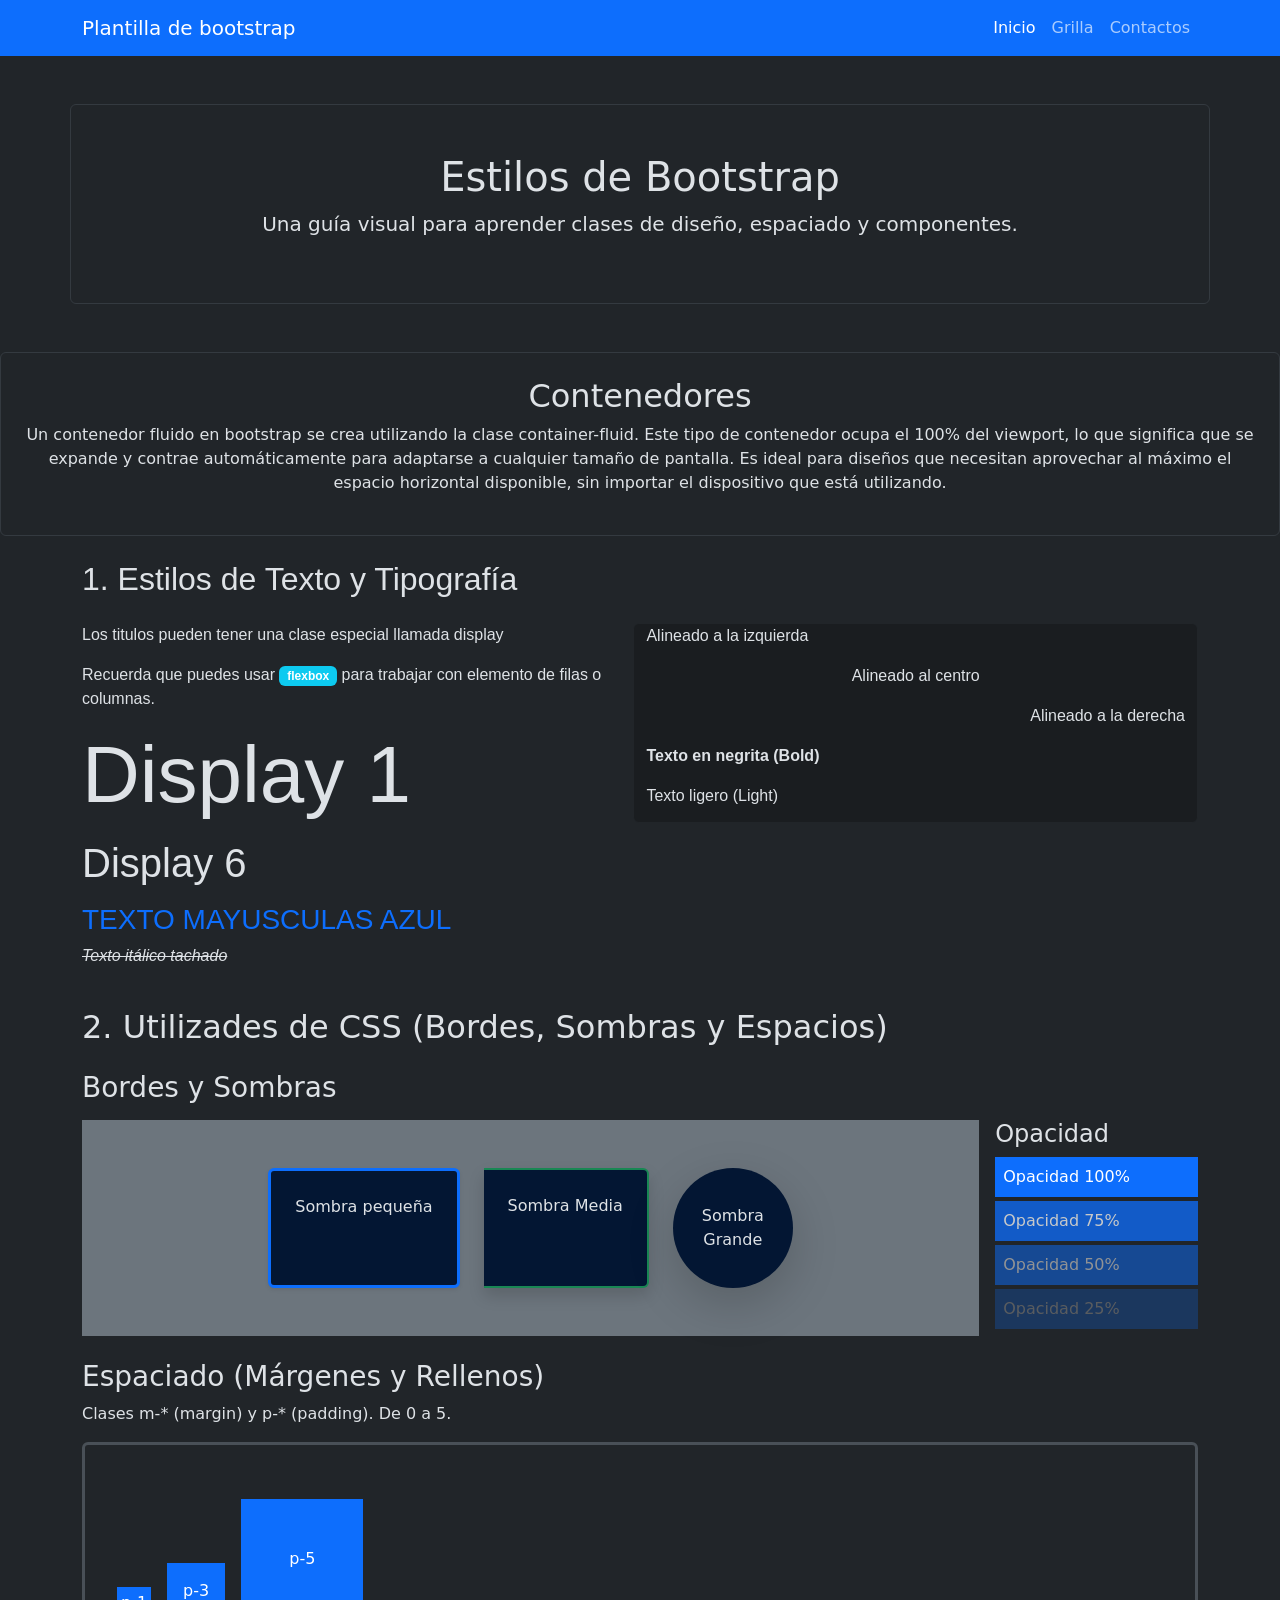
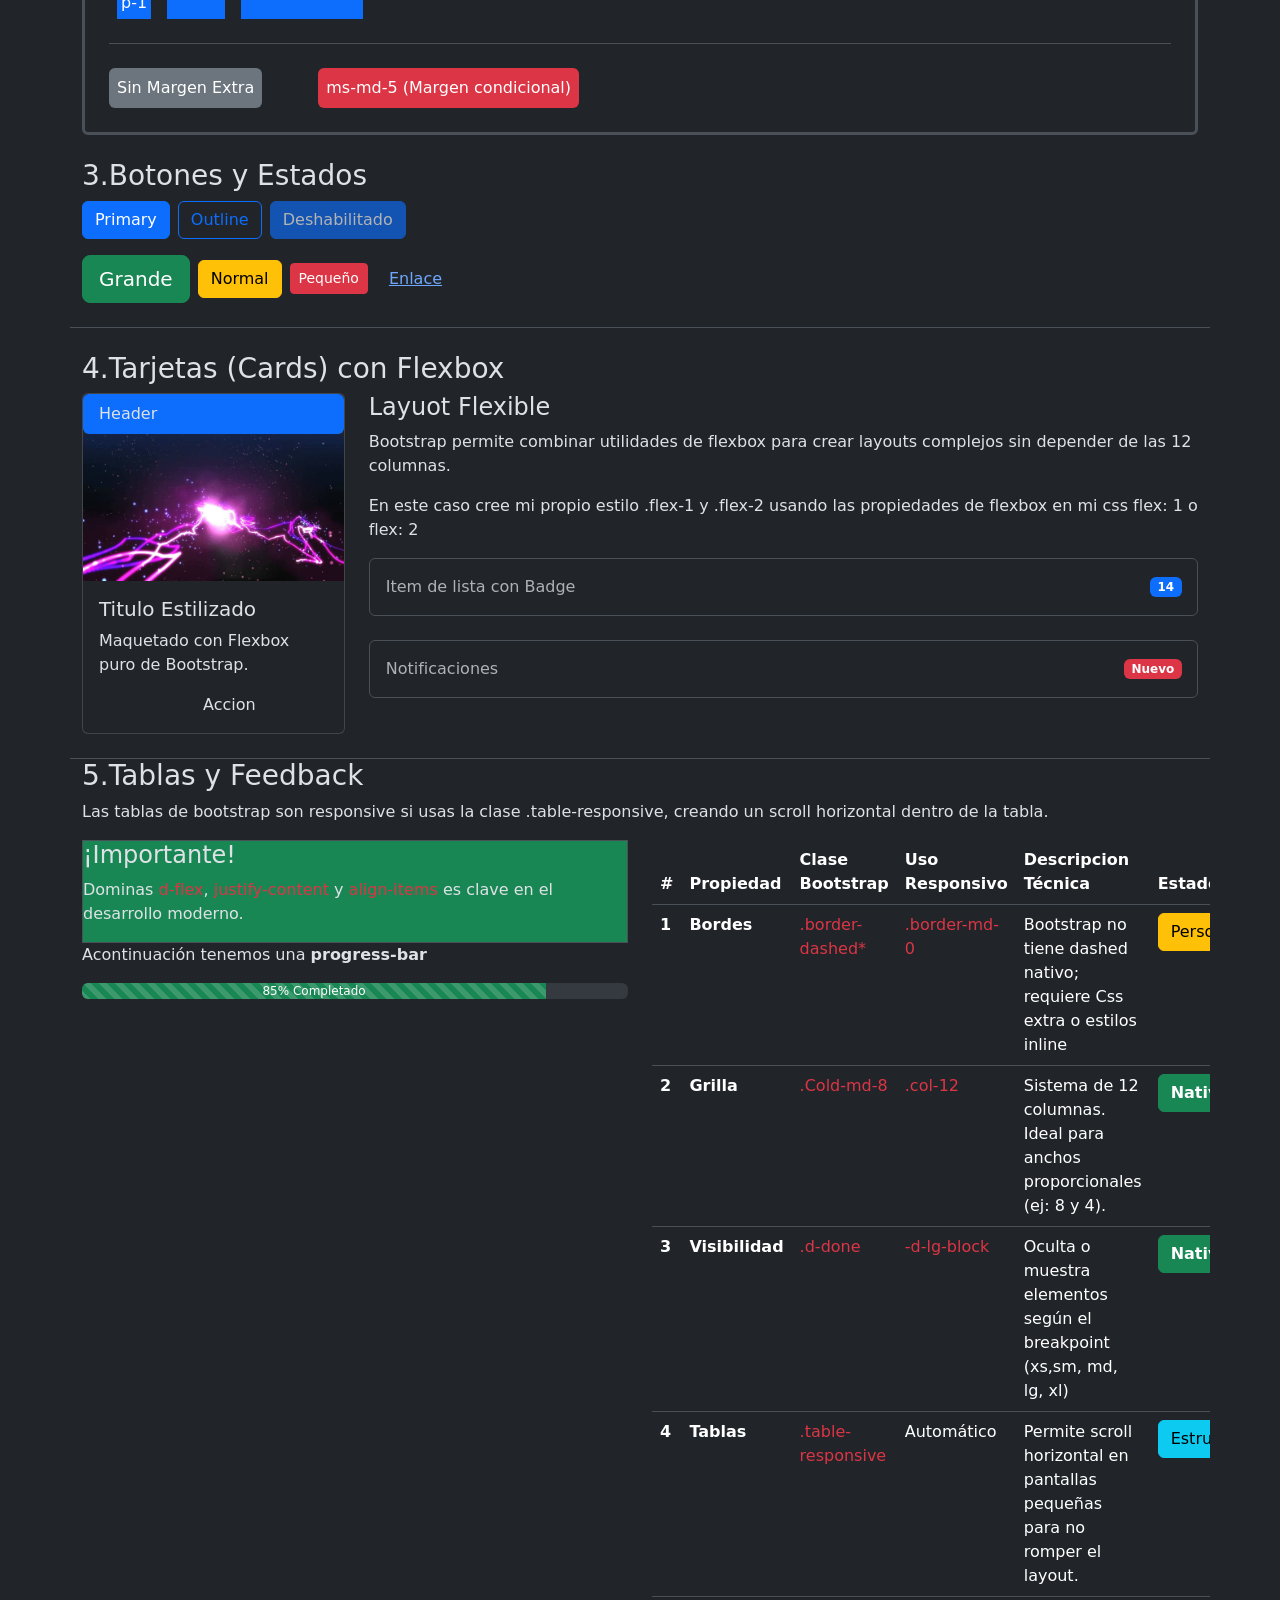
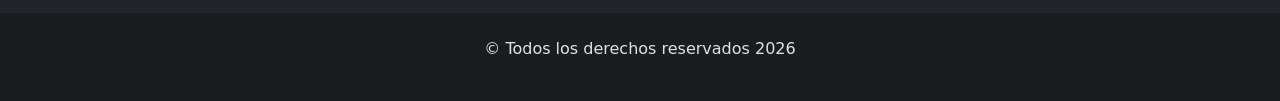
<file: index.html>
<!doctype html>
<html lang="es" data-bs-theme="dark">
  <head>
    <meta charset="UTF-8" />
    <meta name="viewport" content="width=device-width, initial-scale=1.0" />
    <meta name="description" content="Plantilla de componentes de bootstrap" />
    <meta name="author" content="Molina Florencia" />
    <link
      href="https://cdn.jsdelivr.net/npm/bootstrap@5.3.8/dist/css/bootstrap.min.css"
      rel="stylesheet"
      integrity="sha384-sRIl4kxILFvY47J16cr9ZwB07vP4J8+LH7qKQnuqkuIAvNWLzeN8tE5YBujZqJLB"
      crossorigin="anonymous"
    />
    <link rel="stylesheet" href="./css/style.css" />
    <title>Plantilla de bootstrap</title>
  </head>
  <body>
    <header>
      <nav class="navbar bg-primary navbar-expand-lg">
        <div class="container">
          <a href="./index.html" class="navbar-brand">Plantilla de bootstrap</a>
          <button
            class="navbar-toggler"
            data-bs-toggle="collapse"
            data-bs-target="#opcionesMenu"
          >
            <span class="navbar-toggler-icon"></span>
          </button>
          <div class="collapse navbar-collapse" id="opcionesMenu">
            <ul class="navbar-nav ms-auto">
              <li class="nav-item">
                <a class="nav-link active" href="./index.html">Inicio</a>
              </li>
              <li class="nav-item">
                <a class="nav-link" href="./pages/grilla.html">Grilla</a>
              </li>
              <li class="nav-item">
                <a class="nav-link" href="./pages/contactos.html">Contactos</a>
              </li>
            </ul>
          </div>
        </div>
      </nav>
    </header>
    <main>
      <!-- contenedores -->
      <section>
        <article>
          <div
            class="container p-5 border border-dark-subtle rounded mx-auto my-5 text-center"
          >
            <h1>Estilos de Bootstrap</h1>
            <p class="lead">
              Una guía visual para aprender clases de diseño, espaciado y
              componentes.
            </p>
          </div>
          <div
            class="container-fluid border border-dark-subtle rounded text-center p-4"
          >
            <h2>Contenedores</h2>
            <p>
              Un contenedor fluido en bootstrap se crea utilizando la clase
              container-fluid. Este tipo de contenedor ocupa el 100% del
              viewport, lo que significa que se expande y contrae
              automáticamente para adaptarse a cualquier tamaño de pantalla. Es
              ideal para diseños que necesitan aprovechar al máximo el espacio
              horizontal disponible, sin importar el dispositivo que está
              utilizando.
            </p>
          </div>
        </article>
      </section>
      <!-- elementos de bootstrap -->
      <section>
        <article id="typography" class="container my-4 row-cols-1">
          <h2 class="mb-4">1. Estilos de Texto y Tipografía</h2>
          <div class="d-flex flex-column flex-md-row">
            <div class="w-100">
              <p>Los titulos pueden tener una clase especial llamada display</p>
              <p>
                Recuerda que puedes usar
                <span class="badge text-bg-info text-white">flexbox</span> para
                trabajar con elemento de filas o columnas.
              </p>
              <p class="display-1">Display 1</p>
              <p class="display-6">Display 6</p>
              <p class="h3 text-primary text-uppercase">
                texto mayusculas azul
              </p>
              <p class="text-decoration-line-through fst-italic">
                Texto itálico tachado
              </p>
            </div>
            <div
              class="w-100 container border border-dark rounded bg-dark-subtle medidas"
            >
              <p>Alineado a la izquierda</p>
              <p class="text-center">Alineado al centro</p>
              <p class="text-end">Alineado a la derecha</p>
              <p class="fw-bold">Texto en negrita (Bold)</p>
              <p class="fw-light">Texto ligero (Light)</p>
            </div>
          </div>
        </article>
        <!-- sombras  -->
        <article class="container my-4 row-cols-1">
          <h2 class="mb-4">
            2. Utilizades de CSS (Bordes, Sombras y Espacios)
          </h2>
          <h3 class="mb-3">Bordes y Sombras</h3>
          <div class="d-flex flex-wrap gap-3">
            <div
              class="d-flex flex-wrap flex-fill w-75 justify-content-center gap-4 bg-secondary py-5"
            >
              <div
                class="bg-primary-subtle p-4 border border-3 border-primary rounded shadow-sm"
              >
                Sombra pequeña
              </div>

              <div
                class="p-4 bg-primary-subtle border border-2 border-start-0 border-success rounded-end shadow"
              >
                Sombra Media
              </div>
              <div
                class="p-4 bg-primary-subtle shadow-lg rounded-circle d-flex align-items-center text-center justify-content-center"
                style="width: 120px; height: 120px"
              >
                Sombra Grande
              </div>
            </div>

            <div class="flex-fill">
              <h4>Opacidad</h4>

              <div class="p-2 bg-primary text-white opacity-100 mb-1">
                Opacidad 100%
              </div>
              <div class="p-2 bg-primary text-white opacity-75 mb-1">
                Opacidad 75%
              </div>
              <div class="p-2 bg-primary text-white opacity-50 mb-1">
                Opacidad 50%
              </div>
              <div class="p-2 bg-primary text-white opacity-25 mb-1">
                Opacidad 25%
              </div>
            </div>
          </div>
        </article>
      </section>
      <section>
        <article class="container">
          <h3>Espaciado (Márgenes y Rellenos)</h3>
          <p>Clases m-* (margin) y p-* (padding). De 0 a 5.</p>

          <div class="border border-3 rounded p-4">
            <div class="d-flex align-items-end g-3 mb-4" style="height: 150px">
              <div class="bg-primary text-white mx-2 p-1">p-1</div>
              <div class="bg-primary text-white mx-2 p-3">p-3</div>
              <div class="bg-primary text-white p-5 mx-2">p-5</div>
            </div>
            <div class="d-flex flex-wrap gap-2 border-top">
              <div class="bg-secondary mt-4 p-2 text-white rounded">
                Sin Margen Extra
              </div>
              <div class="bg-danger p-2 mt-4 text-white rounded ms-md-5">
                ms-md-5 (Margen condicional)
              </div>
            </div>
          </div>
        </article>
        <article class="container my-4 border-bottom pb-4">
          <h3>3.Botones y Estados</h3>
          <div class="d-flex flex-wrap gap-2 mb-3">
            <button class="btn btn-primary">Primary</button>
            <button class="btn btn-outline-primary">Outline</button>
            <button class="btn btn-primary" disabled>Deshabilitado</button>
          </div>
          <div class="d-flex flex-wrap align-items-center gap-2">
            <button class="btn btn-success btn-lg">Grande</button>
            <button class="btn btn-warning">Normal</button>
            <button class="btn btn-danger btn-sm">Pequeño</button>
            <button class="btn btn-link">Enlace</button>
          </div>
        </article>
        <article class="container border-bottom pb-4">
          <h3>4.Tarjetas (Cards) con Flexbox</h3>
          <div class="d-flex flex-column flex-md-row gap-4">
            <div class="card" style="width: 18rem">
              <div class="bg-primary rounded p-2 ps-3">Header</div>
              <img
                src="./img/non-copyrighted-purple-electric.png"
                class="card-img-top"
                alt="galaxia morada"
              />
              <div class="card-body">
                <h5 class="card-title">Titulo Estilizado</h5>
                <p class="card-text">
                  Maquetado con Flexbox puro de Bootstrap.
                </p>
              </div>
              <ul class="text-center">
                <li class="list-group-item">Accion</li>
              </ul>
            </div>
            <div class="flex-grow-1">
              <h4>Layuot Flexible</h4>

              <p>
                Bootstrap permite combinar utilidades de flexbox para crear
                layouts complejos sin depender de las 12 columnas.
              </p>
              <p>
                En este caso cree mi propio estilo .flex-1 y .flex-2 usando las
                propiedades de flexbox en mi css flex: 1 o flex: 2
              </p>

              <div class="mb-4 d-flex align-items-center position-relative">
                <input
                  type="text"
                  class="form-control p-3"
                  id="formGroupExampleInput"
                  placeholder="Item de lista con Badge"
                />
                <div
                  class="badge bg-primary d-flex justify-content-center position-absolute end-0 me-3"
                >
                  14
                </div>
              </div>

              <div class="mb-4 d-flex align-items-center position-relative">
                <input
                  type="text"
                  class="form-control p-3"
                  id="formGroupExampleInput2"
                  placeholder="Notificaciones"
                />
                <div
                  class="bg-danger badge position-absolute end-0 me-3 d-flex justify-content-center"
                >
                  Nuevo
                </div>
              </div>
            </div>
          </div>
        </article>
        <article class="container">
          <!-- tablas -->
          <h3>5.Tablas y Feedback</h3>
          <p>
            Las tablas de bootstrap son responsive si usas la clase
            .table-responsive, creando un scroll horizontal dentro de la tabla.
          </p>
          <div class="row g-4 align-items-start">
            <div class="col-12 col-md-6">
              <div class="border bg-success">
                <h4>¡Importante!</h4>
                <p>
                  Dominas <span class="text-danger">d-flex</span>,
                  <span class="text-danger">justify-content</span> y
                  <span class="text-danger">align-items</span> es clave en el
                  desarrollo moderno.
                </p>
              </div>
              <p>
                Acontinuación tenemos una
                <span class="fw-bold">progress-bar </span>
              </p>
              <div
                class="progress mb-4"
                role="progressbar"
                aria-label="Success striped example"
                aria-valuenow="25"
                aria-valuemin="0"
                aria-valuemax="100"
              >
                <div
                  class="progress-bar progress-bar-striped bg-success"
                  style="width: 85%"
                >
                  85% Completado
                </div>
              </div>
            </div>

            <div class="col-12 col-md-6 table-responsive" style="min-width: 0;">
              <table class="table caption-top w-100">
                <thead>
                  <tr>
                    <th scope="col ">#</th>
                    <th scope="col">Propiedad</th>
                    <th scope="col">Clase Bootstrap</th>
                    <th scope="col">Uso Responsivo</th>
                    <th scope="col">Descripcion Técnica</th>
                    <th scope="col">Estado</th>
                  </tr>
                </thead>
                <tbody>
                  <tr>
                    <th scope="row">1</th>
                    <td class="fw-bold">Bordes</td>
                    <td class="text-danger">.border-dashed*</td>
                    <td class="text-danger">.border-md-0</td>
                    <td>
                      Bootstrap no tiene dashed nativo; requiere Css extra o
                      estilos inline
                    </td>
                    <td>
                      <button type="button" class="btn btn-warning">
                        Personalizado
                      </button>
                    </td>
                  </tr>
                  <tr>
                    <th scope="row">2</th>
                    <td class="fw-bold">Grilla</td>
                    <td class="text-danger">.Cold-md-8</td>
                    <td class="text-danger">.col-12</td>
                    <td>
                      Sistema de 12 columnas. Ideal para anchos proporcionales
                      (ej: 8 y 4).
                    </td>
                    <td>
                      <button type="button" class="btn btn-success fw-bold">
                        Nativo
                      </button>
                    </td>
                  </tr>
                  <tr>
                    <th scope="row">3</th>
                    <td class="fw-bold">Visibilidad</td>
                    <td class="text-danger">.d-done</td>
                    <td class="text-danger">-d-lg-block</td>
                    <td>
                      Oculta o muestra elementos según el breakpoint (xs,sm, md,
                      lg, xl)
                    </td>
                    <td>
                      <button type="button" class="btn btn-success fw-bold">
                        Nativo
                      </button>
                    </td>
                  </tr>
                  <tr>
                    <th scope="row">4</th>
                    <td class="fw-bold">Tablas</td>
                    <td class="text-danger">.table-responsive</td>
                    <td>Automático</td>
                    <td>
                      Permite scroll horizontal en pantallas pequeñas para no
                      romper el layout.
                    </td>
                    <td>
                      <button type="button" class="btn btn-info">
                        Estructural
                      </button>
                    </td>
                  </tr>
                </tbody>
              </table>
            </div>
          </div>
        </article>
      </section>
    </main>
    <footer class="text-center bg-dark-subtle py-4">
      <p>&copy; Todos los derechos reservados 2026</p>
    </footer>
    <script
      src="https://cdn.jsdelivr.net/npm/bootstrap@5.3.8/dist/js/bootstrap.bundle.min.js"
      integrity="sha384-FKyoEForCGlyvwx9Hj09JcYn3nv7wiPVlz7YYwJrWVcXK/BmnVDxM+D2scQbITxI"
      crossorigin="anonymous"
    ></script>
  </body>
</html>
</file>
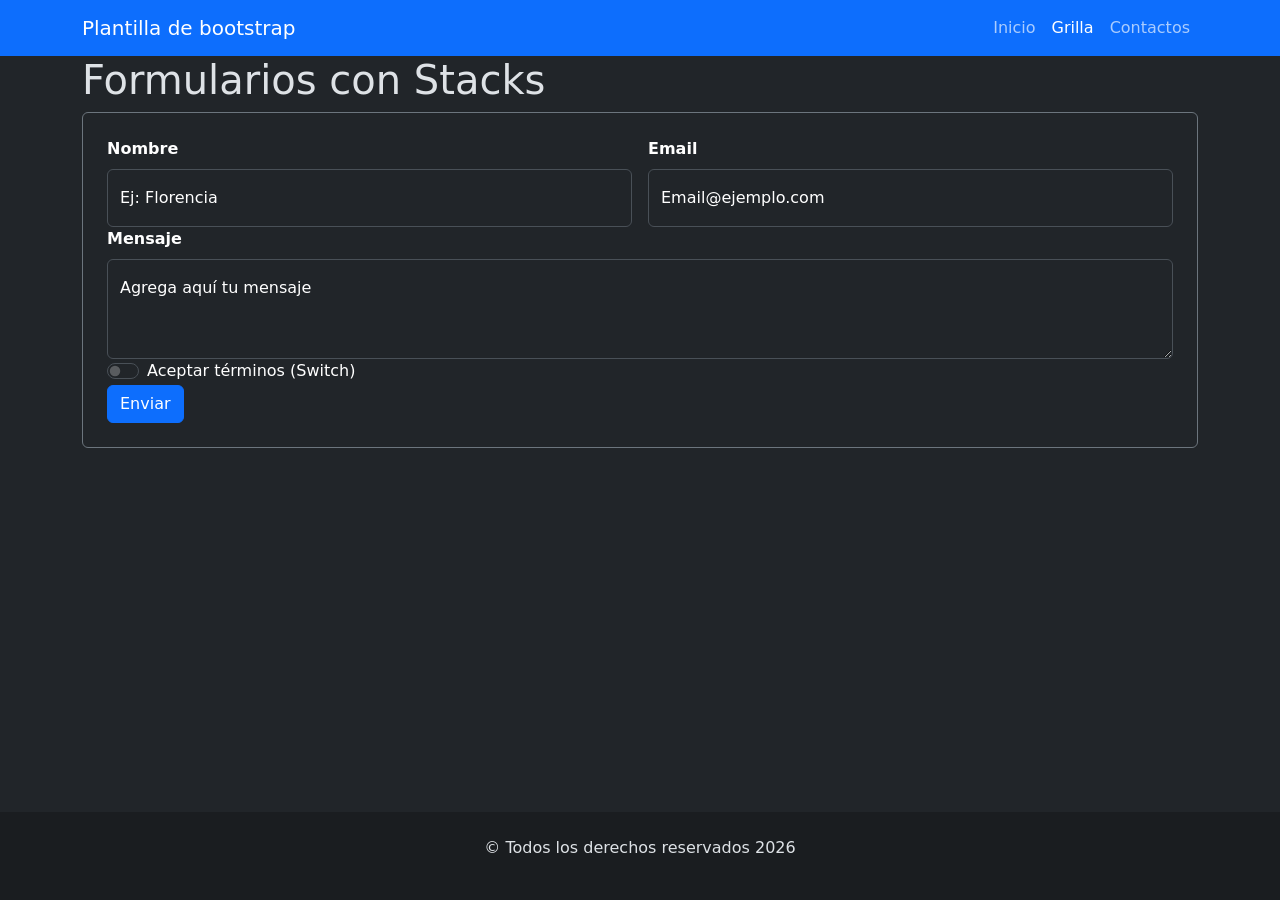
<file: pages/contactos.html>
<!doctype html>
<html lang="es" data-bs-theme="dark">
  <head>
    <meta charset="UTF-8" />
    <meta name="viewport" content="width=device-width, initial-scale=1.0" />
    <meta name="description" content="Plantilla de componentes de bootstrap" />
    <meta name="author" content="Molina Florencia" />
    <link
      href="https://cdn.jsdelivr.net/npm/bootstrap@5.3.8/dist/css/bootstrap.min.css"
      rel="stylesheet"
      integrity="sha384-sRIl4kxILFvY47J16cr9ZwB07vP4J8+LH7qKQnuqkuIAvNWLzeN8tE5YBujZqJLB"
      crossorigin="anonymous"
    />
    <link rel="stylesheet" href="../css/style.css" />
    <title>Plantilla de bootstrap</title>
  </head>
  <body>
    <header>
      <nav class="navbar bg-primary navbar-expand-lg">
        <div class="container">
          <a href="../index.html" class="navbar-brand">Plantilla de bootstrap</a>
          <button
            class="navbar-toggler"
            data-bs-toggle="collapse"
            data-bs-target="#opcionesMenu"
          >
            <span class="navbar-toggler-icon"></span>
          </button>
          <div class="collapse navbar-collapse" id="opcionesMenu">
            <ul class="navbar-nav ms-auto">
              <li class="nav-item">
                <a class="nav-link" href="../index.html">Inicio</a>
              </li>
              <li class="nav-item">
                <a class="nav-link active" href="./grilla.html">Grilla</a>
              </li>
              <li class="nav-item">
                <a class="nav-link" href="./contactos.html">Contactos</a>
              </li>
            </ul>
          </div>
        </div>
      </nav>
    </header>
    <main class="container">
      <h1>Formularios con Stacks</h1>
      <div class="card bg-dark text-white p-4 border-secondary rounded">
        <form action="#">
          <div class="row g-3">
            <div class="col-12 col-md-6">
              <label for="floatingInputGroup1" class="form-label fw-bold"
                >Nombre</label
              >
              <div class="form-floating">
                <input
                  type="text"
                  class="form-control"
                  id="floatingInputGroup1"
                  placeholder="Username"
                />
                <label for="floatingInputGroup1">Ej: Florencia</label>
              </div>
            </div>
            <div class="col-12 col-md-6">
              <label for="exampleInputEmail1" class="form-label fw-bold"
                >Email</label
              >
              <div class="form-floating">
                <input
                  type="email"
                  class="form-control"
                  id="floatingInput"
                  placeholder="name@example.com"
                />
                <label for="floatingInput">Email@ejemplo.com</label>
              </div>
            </div>
          </div>
          <label for="exampleInputEmail1" class="form-label fw-bold"
            >Mensaje</label
          >
          <div class="form-floating">
            <textarea
              class="form-control"
              placeholder="Leave a comment here"
              id="floatingTextarea2"
              style="height: 100px"
            ></textarea>
            <label for="floatingTextarea2">Agrega aquí tu mensaje</label>
          </div>
          <div class="form-check form-switch">
            <input
              class="form-check-input"
              type="checkbox"
              role="switch"
              id="switchCheckDefault"
            />
            <label class="form-check-label" for="switchCheckDefault"
              >Aceptar términos (Switch)</label
            >
          </div>
          <form>
            <fieldset>
              <button type="submit" class="btn btn-primary">Enviar</button>
            </fieldset>
          </form>
        </form>
      </div>
    </main>
    <footer class="text-center bg-dark-subtle py-4">
      <p>&copy; Todos los derechos reservados 2026</p>
    </footer>
    <script
      src="https://cdn.jsdelivr.net/npm/bootstrap@5.3.8/dist/js/bootstrap.bundle.min.js"
      integrity="sha384-FKyoEForCGlyvwx9Hj09JcYn3nv7wiPVlz7YYwJrWVcXK/BmnVDxM+D2scQbITxI"
      crossorigin="anonymous"
    ></script>
  </body>
</html>
</file>
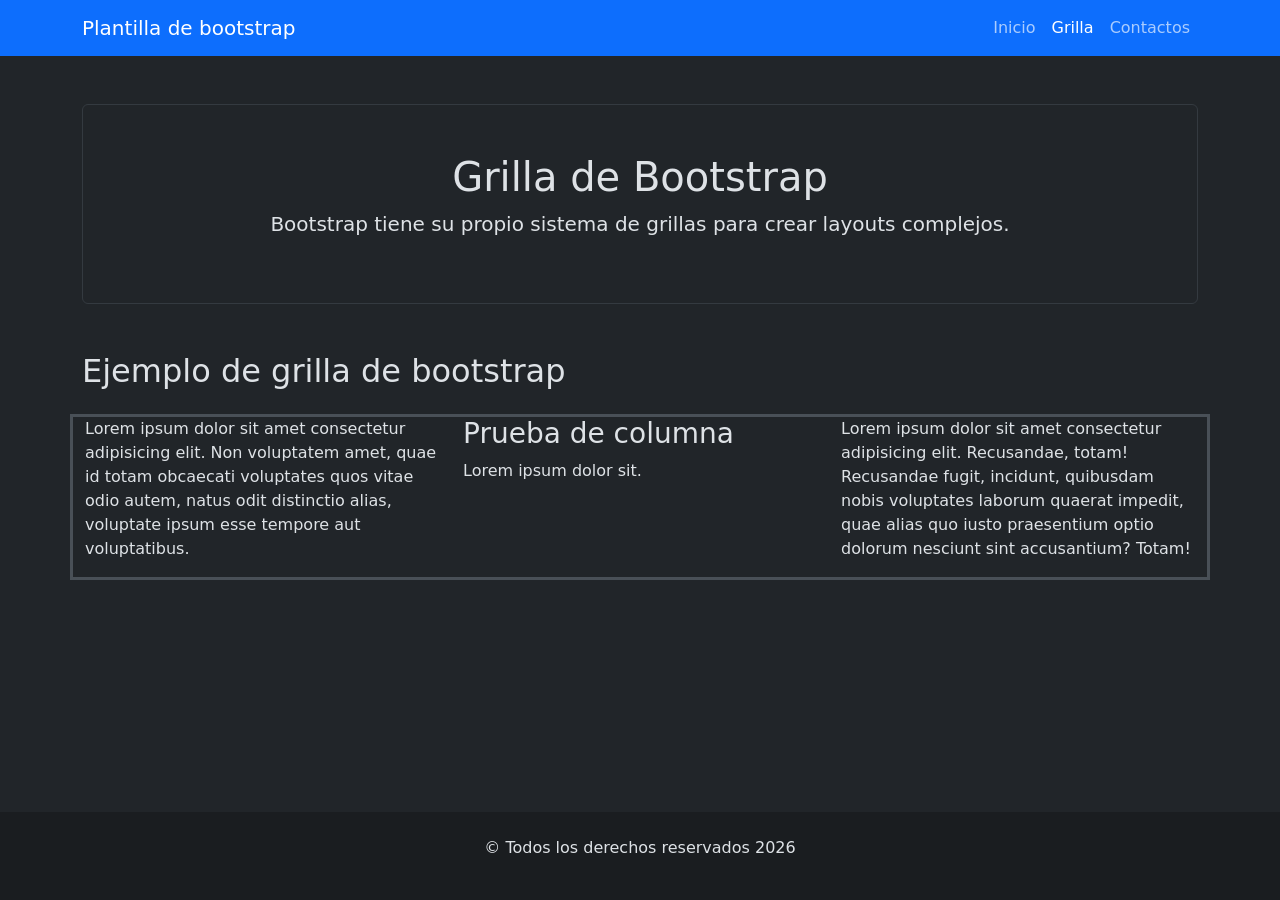
<file: pages/grilla.html>
<!doctype html>
<html lang="es" data-bs-theme="dark">
  <head>
    <meta charset="UTF-8" />
    <meta name="viewport" content="width=device-width, initial-scale=1.0" />
    <meta name="description" content="Plantilla de componentes de bootstrap" />
    <meta name="author" content="Molina Florencia" />
    <link
      href="https://cdn.jsdelivr.net/npm/bootstrap@5.3.8/dist/css/bootstrap.min.css"
      rel="stylesheet"
      integrity="sha384-sRIl4kxILFvY47J16cr9ZwB07vP4J8+LH7qKQnuqkuIAvNWLzeN8tE5YBujZqJLB"
      crossorigin="anonymous"
    />
    <link rel="stylesheet" href="../css/style.css" />
    <title>Plantilla de bootstrap</title>
  </head>
  <body>
    <header>
      <nav class="navbar bg-primary navbar-expand-lg">
        <div class="container">
          <a href="../index.html" class="navbar-brand">Plantilla de bootstrap</a>
          <button
            class="navbar-toggler"
            data-bs-toggle="collapse"
            data-bs-target="#opcionesMenu"
          >
            <span class="navbar-toggler-icon"></span>
          </button>
          <div class="collapse navbar-collapse" id="opcionesMenu">
            <ul class="navbar-nav ms-auto">
              <li class="nav-item">
                <a class="nav-link" href="../index.html">Inicio</a>
              </li>
              <li class="nav-item">
                <a class="nav-link active" href="./grilla.html">Grilla</a>
              </li>
              <li class="nav-item">
                <a class="nav-link" href="./contactos.html">Contactos</a>
              </li>
            </ul>
          </div>
        </div>
      </nav>
    </header>
    <main class="container">
      <div
        class="container p-5 border border-dark-subtle rounded mx-auto my-5 text-center"
      >
        <h1>Grilla de Bootstrap</h1>
        <p class="lead">
          Bootstrap tiene su propio sistema de grillas para crear layouts
          complejos.
        </p>
      </div>
      <section>
        <h2>Ejemplo de grilla de bootstrap</h2>
        <article class="row border border-3  my-4">
          <div class="col-12  col-md-6 col-lg-4">
            <p>
              Lorem ipsum dolor sit amet consectetur adipisicing elit.
               Non voluptatem amet, quae id totam obcaecati voluptates
                quos vitae odio autem, natus odit distinctio alias,
                 voluptate ipsum esse tempore aut voluptatibus.
            </p>
          </div>
          <div class="col-12 col-md-6 col-lg-4">
            <h3>Prueba de columna</h3>
            <p>Lorem ipsum dolor sit.</p>
          </div>
          <div class="col-12 col-lg-4">
            <p>Lorem ipsum dolor sit amet consectetur adipisicing elit.
               Recusandae, totam! Recusandae fugit, incidunt, quibusdam
                nobis voluptates laborum quaerat impedit, quae alias quo 
                iusto praesentium optio dolorum nesciunt sint accusantium? Totam!</p>
          </div>
        </article>
      </section>
    </main>
    <footer class="text-center bg-dark-subtle py-4">
      <p>&copy; Todos los derechos reservados 2026</p>
    </footer>
    <script
      src="https://cdn.jsdelivr.net/npm/bootstrap@5.3.8/dist/js/bootstrap.bundle.min.js"
      integrity="sha384-FKyoEForCGlyvwx9Hj09JcYn3nv7wiPVlz7YYwJrWVcXK/BmnVDxM+D2scQbITxI"
      crossorigin="anonymous"
    ></script>
  </body>
</html>
</file>
<file: css/style.css>
body{
    display: flex;
    flex-direction: column;
    min-height: 100vh;
}

main{
    flex-grow: 1;
}
.medidas{
    width: 500px;
    height: 200px;
}

#typography{
    font-family: 'Segoe UI', Tahoma, Geneva, Verdana, sans-serif;
}
</file>
